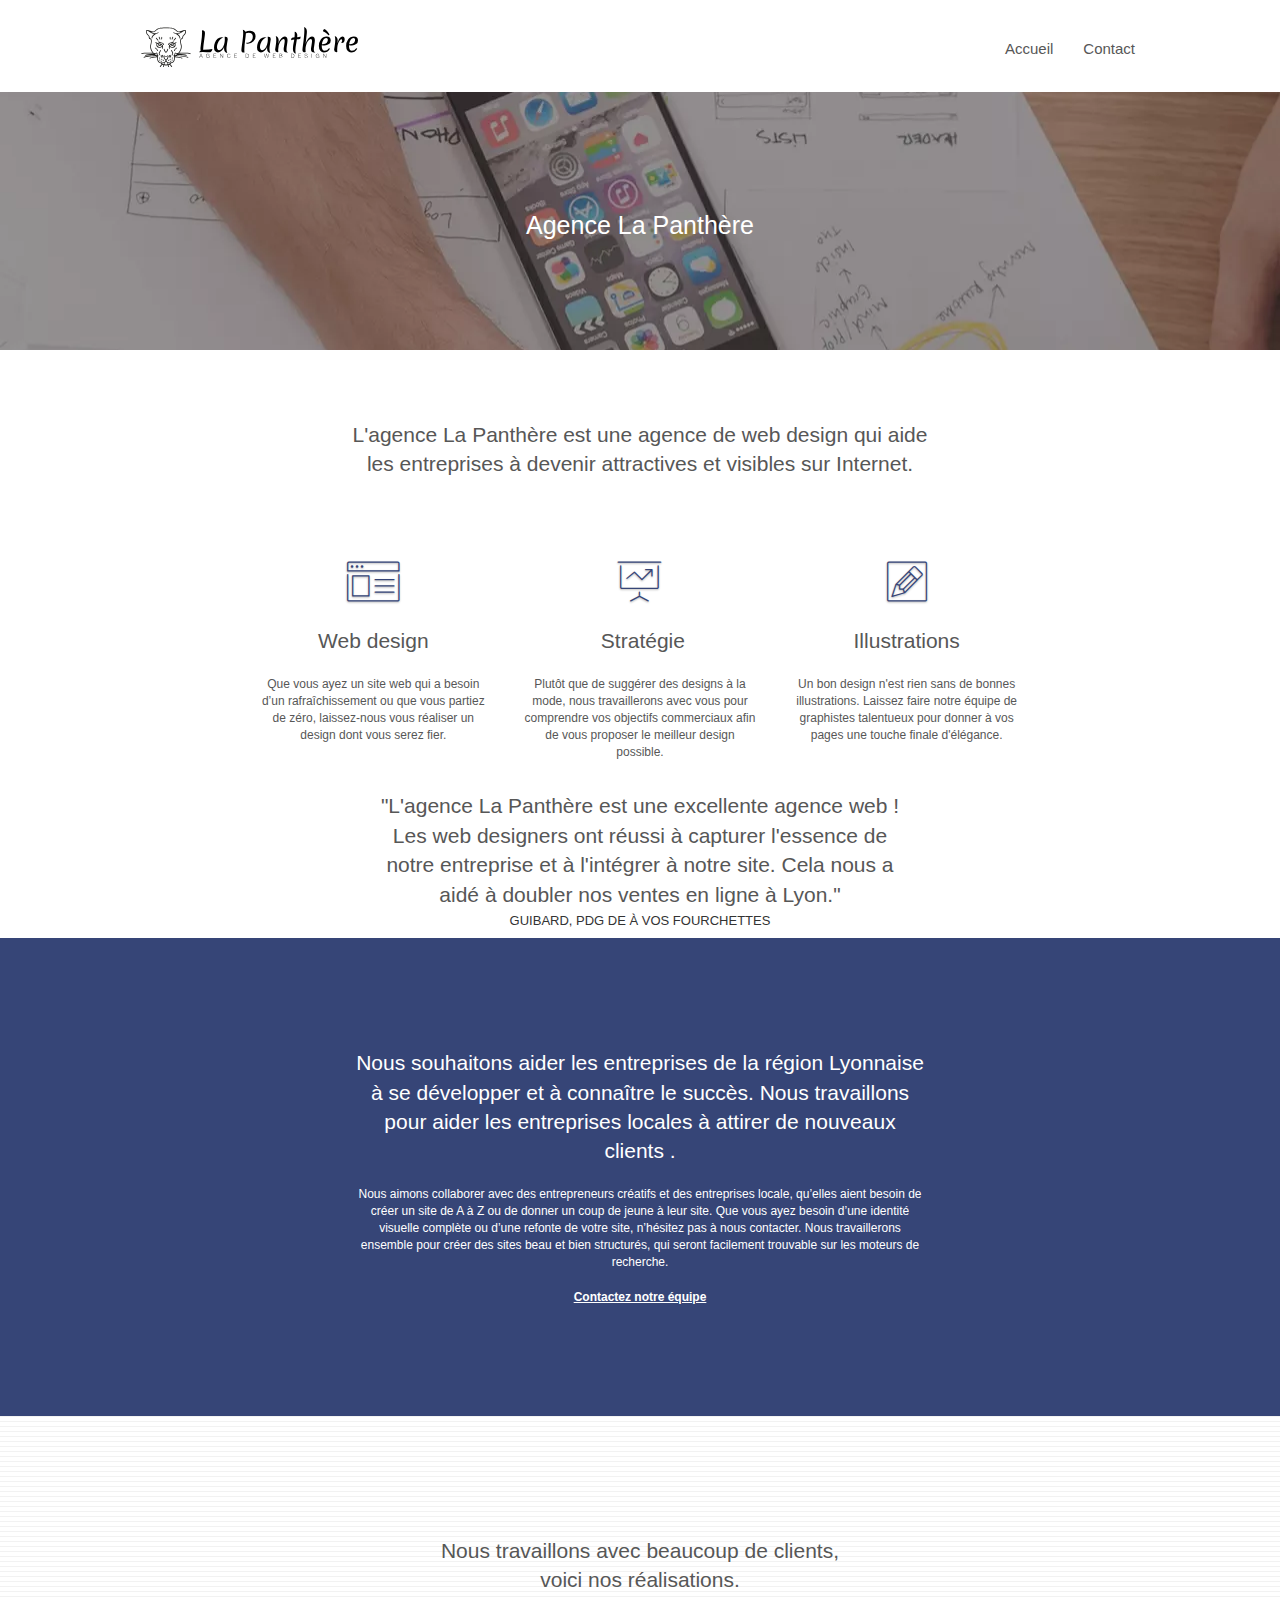
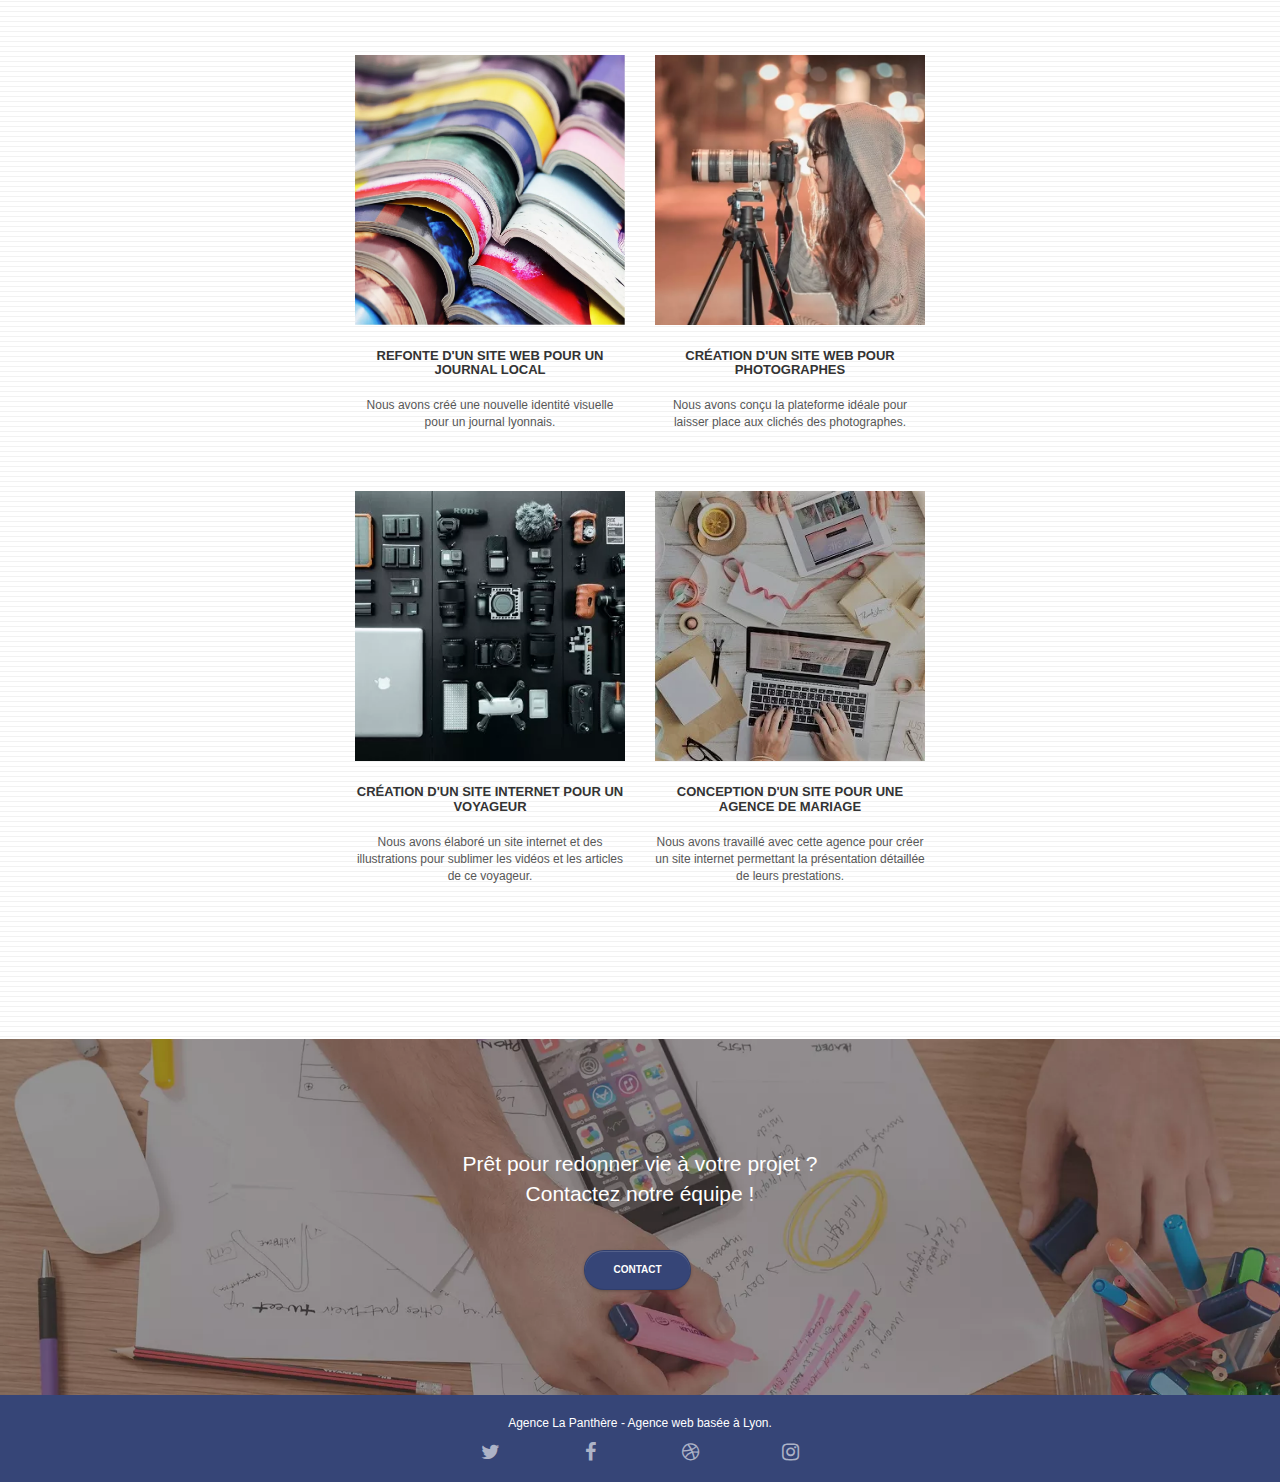
<file: index.html>
<!doctype html>
<html lang="Fr">

<head>
	<meta charset="utf-8">
	<meta name="description" content="Agence La Panthère, Entreprise webdesign Lyon">
	<meta name="viewport" content="width=device-width, initial-scale=1.0, viewport-fit=cover">
	<link rel="shortcut icon" type="image/png" href="favicon.jpg">

	<link rel="stylesheet" href="https://maxcdn.bootstrapcdn.com/bootstrap/3.3.5/css/bootstrap.min.css">
	<link rel="stylesheet" type="text/css" href="./css/style.css">
	<link rel="stylesheet" type="text/css"
		href="https://cdnjs.cloudflare.com/ajax/libs/font-awesome/4.7.0/css/font-awesome.min.css">
	<link rel="stylesheet" type="text/css" href="./css/et-line.css">

	<title>Agence la Panthere</title>


	<!-- Analytics -->

	<!-- Analytics END -->

</head>

<body>
	<!-- Principal conteneur -->
	<div class="page-container">

		<!-- bloc-0 -->
		<div class="bloc bgc-white l-bloc " id="bloc-0">
			<div class="container bloc-sm">

				<nav class="navbar row">
					<div class="navbar-header">
						<a class="navbar-brand" href="index.html"><img src="img/agence-la-panthere-monochrome.svg"
								alt="paris web design logo agence web meilleure agence" height="40" /></a>
						<button id="nav-toggle" type="button" class="ui-navbar-toggle navbar-toggle"
							data-toggle="collapse" data-target=".navbar-1">
							<span class="sr-only">Toggle navigation</span><span class="icon-bar"></span><span
								class="icon-bar"></span><span class="icon-bar"></span>
						</button>
					</div>
					<div class="collapse navbar-collapse navbar-1 special-dropdown-nav">
						<ul class="site-navigation nav navbar-nav">
							<li>
								<a href="index.html">Accueil</a>
							</li>
							<li>
								<a href="contact.html">Contact</a>
							</li>
						</ul>
					</div>
				</nav>
			</div>
		</div>
		<!-- bloc-0 END -->

		<!-- bloc-1-presentation -->
		<div class="bloc bgc-dark-slate-blue bg-banniere d-bloc bg-t-edge bloc-bg-texture texture-paper b-parallax"
			id="bloc-1-hero">
			<div class="container bloc-lg">
				<div class="row tight-width-whitespace">
					<div class="col-sm-12">
						<h1 class="text-center hero-bloc-text tc-white ">
							Agence La Panthère
						</h1>
					</div>
				</div>
			</div>
		</div>
	</div>
	<!-- bloc-1-presentation END -->

	<!-- bloc-2-services -->
	<div class="bloc bgc-white l-bloc" id="bloc-2-services">
		<div class="container bloc-md">
			<div class="row">
				<div class="col-sm-12 text-center">
					<h2>L'agence La Panthère est une agence de web design qui aide<br>
						les entreprises à devenir attractives et visibles sur Internet.
					</h2>
				</div>
			</div>
		</div>
		<div class="row voffset-lg med-width-whitespace">
			<div class="col-sm-4">
				<div class="text-center">
					<span class="et-icon-browser sm-shadow icon-dark-slate-blue icons icon-lg"></span>
				</div>
				<h2 class="mg-md text-center">
					Web design
				</h2>
				<p class="text-center ">
					Que vous ayez un site web qui a besoin d&rsquo;un rafraîchissement ou que vous partiez de
					zéro, laissez-nous vous réaliser un design dont vous serez fier.
				</p>
			</div>
			<div class="col-sm-4">
				<div class="text-center">
					<span class="et-icon-presentation sm-shadow icon-dark-slate-blue icons icon-lg"></span>
				</div>
				<h2 class="mg-md text-center">
					&nbsp;Stratégie
				</h2>
				<p class="text-center ">
					Plutôt que de suggérer des designs à la mode, nous travaillerons avec vous pour comprendre
					vos objectifs commerciaux afin de vous proposer le meilleur design possible.<br>
				</p>
			</div>
			<div class="col-sm-4">
				<div class="text-center">
					<span class="et-icon-edit sm-shadow icon-dark-slate-blue icons icon-lg"></span>
				</div>
				<h2 class="mg-md text-center">
					Illustrations
				</h2>
				<p class="text-center ">
					Un bon design n'est rien sans de bonnes illustrations. Laissez faire notre équipe de
					graphistes talentueux pour donner à vos pages une touche finale d'élégance.
				</p>
			</div>
			<div class="row voffset-lg voffset">
				<div class="col-xs-12 col-md-8 col-md-offset-2 text-center">
					<h2>"L'agence La Panthère est une excellente agence web ! Les web
						designers ont réussi à capturer l'essence de notre entreprise et à l'intégrer à notre
						site. Cela nous a aidé à doubler nos ventes en ligne à Lyon."</h2>
					<h3 id="autor"> Guibard, PDG de À vos fourchettes</h3>

				</div>
			</div>
		</div>
	</div>
	<!-- bloc-2-services END -->

	<!-- bloc-3-what-i-do -->
	<div class="bloc tc-white bgc-atomic-tangerine bg-presentation d-bloc bloc-bg-texture texture-paper b-parallax"
		id="bloc-3-what-i-do">
		<div class="container bloc-lg">
			<div class="row tight-width-whitespace black-background">
				<div class="col-sm-12">
					<h2 class="mg-md text-center tc-white">
						Nous souhaitons aider les entreprises de la région Lyonnaise à se développer et à connaître
						le succès. Nous travaillons pour aider les entreprises locales à attirer de nouveaux clients
						.<br>
					</h2>
					<p class="text-center white">
						Nous aimons collaborer avec des entrepreneurs créatifs et des entreprises locale, qu’elles
						aient besoin de créer un site de A à Z ou de donner un coup de jeune à leur site. Que vous
						ayez besoin d’une identité visuelle complète ou d’une refonte de votre site, n’hésitez pas à
						nous contacter. Nous travaillerons ensemble pour créer des sites beau et bien structurés,
						qui seront facilement trouvable sur les moteurs de recherche. <br><br><a
							class="ltc-white bold-link" href="page2.html">Contactez notre équipe</a><br>
					</p>
				</div>
			</div>
		</div>
	</div>
	<!-- bloc-3-what-i-do END -->

	<!-- bloc-4-portfolio -->
	<div class="bloc bgc-white bg-lines-h2-bg bg-repeat l-bloc" id="bloc-4-portfolio">
		<div class="container bloc-lg">
			<div class="row">
				<div class="col-sm-12 text-center">
					<h2>Nous travaillons avec beaucoup de clients,<br>
						voici nos réalisations.</h2>
				</div>
			</div>
			<div class="row tight-width-whitespace portfolio-row">
				<div class="col-sm-6">
					<a href="#" data-lightbox="img/1.webp" data-gallery-id="gallery-1"
						data-caption="Refonte d'un site web pour un journal local" data-frame="snapshot-lb"><img
							src="img/1.webp"
							alt="paris web design logo agence web meilleure agence et refonte site web journal"
							class="img-responsive portfolio-thumb" /></a>
					<h3 class="mg-md text-center">
						Refonte d'un site web pour un journal local
					</h3>
					<p class="text-center">
						Nous avons créé une nouvelle identité visuelle pour un journal lyonnais.
					</p>
				</div>
				<div class="col-sm-6">
					<a href="#" data-lightbox="img/2.webp" data-gallery-id="gallery-1"
						data-caption="Création d'un site web pour photographes" data-frame="snapshot-lb"><img
							src="img/2.webp" class="img-responsive portfolio-thumb"
							alt="paris web design logo agence web meilleure agence, Création d'un site web pour photographes" /></a>
					<h3 class="mg-md text-center">
						Création d'un site web pour photographes
					</h3>
					<p class="text-center">
						Nous avons conçu la plateforme idéale pour laisser place aux clichés des photographes.
					</p>
				</div>
			</div>
			<div class="row tight-width-whitespace portfolio-row">
				<div class="col-sm-6">
					<a href="#" data-lightbox="img/3.webp" data-gallery-id="gallery-1"
						data-caption="Création d'un site internet pour un voyageur" data-frame="snapshot-lb"><img
							src="img/3.webp" class="img-responsive portfolio-thumb"
							alt="paris web design logo agence web meilleure agence, Création d'un site web pour voyageur" /></a>
					<h3 class="mg-md text-center">
						Création d'un site internet pour un voyageur
					</h3>
					<p class="text-center">
						Nous avons élaboré un site internet et des illustrations pour sublimer les vidéos et les
						articles de ce voyageur.
					</p>
				</div>
				<div class="col-sm-6">
					<a href="#" data-lightbox="img/4.webp" data-gallery-id="gallery-1"
						data-caption="Conception d'un site pour une agence de mariage" data-frame="snapshot-lb"><img
							src="img/4.webp" class="img-responsive portfolio-thumb"
							alt="paris web design logo agence web meilleure agence, Création d'un site web pour agence de mariage" /></a>
					<h3 class="mg-md text-center">
						Conception d'un site pour une agence de mariage
					</h3>
					<p class="text-center">
						Nous avons travaillé avec cette agence pour créer un site internet permettant la
						présentation détaillée de leurs prestations.
					</p>
				</div>
			</div>
		</div>
	</div>
	<!-- bloc-4-portfolio END -->

	<!-- bloc-5-cta -->
	<div class="bloc bgc-dark-slate-blue bg-banniere d-bloc bloc-bg-texture texture-paper" id="bloc-5-cta">
		<div class="container bloc-lg">
			<div class="row">
				<div class="col-sm-12">
					<h2 class="mg-md text-center tc-white">
						Prêt pour redonner vie à votre projet ?<br>Contactez notre équipe !
					</h2>
				</div>
				<div class="col-sm-12 text-center">
					<a href="contact.html" class="btn btn-atomic-tangerine btn-clean btn-rd btn-lg cta-hero">Contact</a>
				</div>
			</div>
		</div>
	</div>
	<!-- bloc-5-cta END -->

	<!-- Footer - bloc-8 -->
	<div class="bloc bgc-atomic-tangerine d-bloc" id="bloc-8">
		<div class="container bloc-sm">
			<div class="row">
				<div class="col-sm-12">
					<p class="text-center white">
						Agence La Panthère - Agence web basée à Lyon.<br>
					</p>
					<div class="row row-no-gutters social">
						<div class="col-sm-3">
							<div class="text-center">
								<a class="social" href="https://twitter.com/"><span class="fa fa-twitter icon-md"
										title="Twitter link"></span></a>
							</div>
						</div>
						<div class="col-sm-3">
							<div class="text-center">
								<a class="social" href="https://www.facebook.com/"><span class="fa fa-facebook icon-md"
										title="Facebook link"></span></a>
							</div>
						</div>
						<div class="col-sm-3">
							<div class="text-center">
								<a class="social" href="https://dribbble.com/"><span class="fa fa-dribbble icon-md"
										title="Dribble link"></span></a>
							</div>
						</div>
						<div class="col-sm-3">
							<div class="text-center">
								<a class="social" href="https://www.instagram.com/"><span
										class="fa fa-instagram icon-md" title="Instagram link"></span></a>
							</div>
						</div>
					</div>
				</div>
			</div>
		</div>
	</div>
	<!-- Footer - bloc-8 END -->

	<!-- Principal conteneur END -->
	<script src="https://code.jquery.com/jquery-3.6.0.js"
		integrity="sha256-H+K7U5CnXl1h5ywQfKtSj8PCmoN9aaq30gDh27Xc0jk=" crossorigin="anonymous"></script>
	<script src="https://cdn.jsdelivr.net/npm/bootstrap@4.6.1/dist/js/bootstrap.min.js"
		integrity="sha384-VHvPCCyXqtD5DqJeNxl2dtTyhF78xXNXdkwX1CZeRusQfRKp+tA7hAShOK/B/fQ2" crossorigin="anonymous">
	</script>
</body>

</html>
</file>
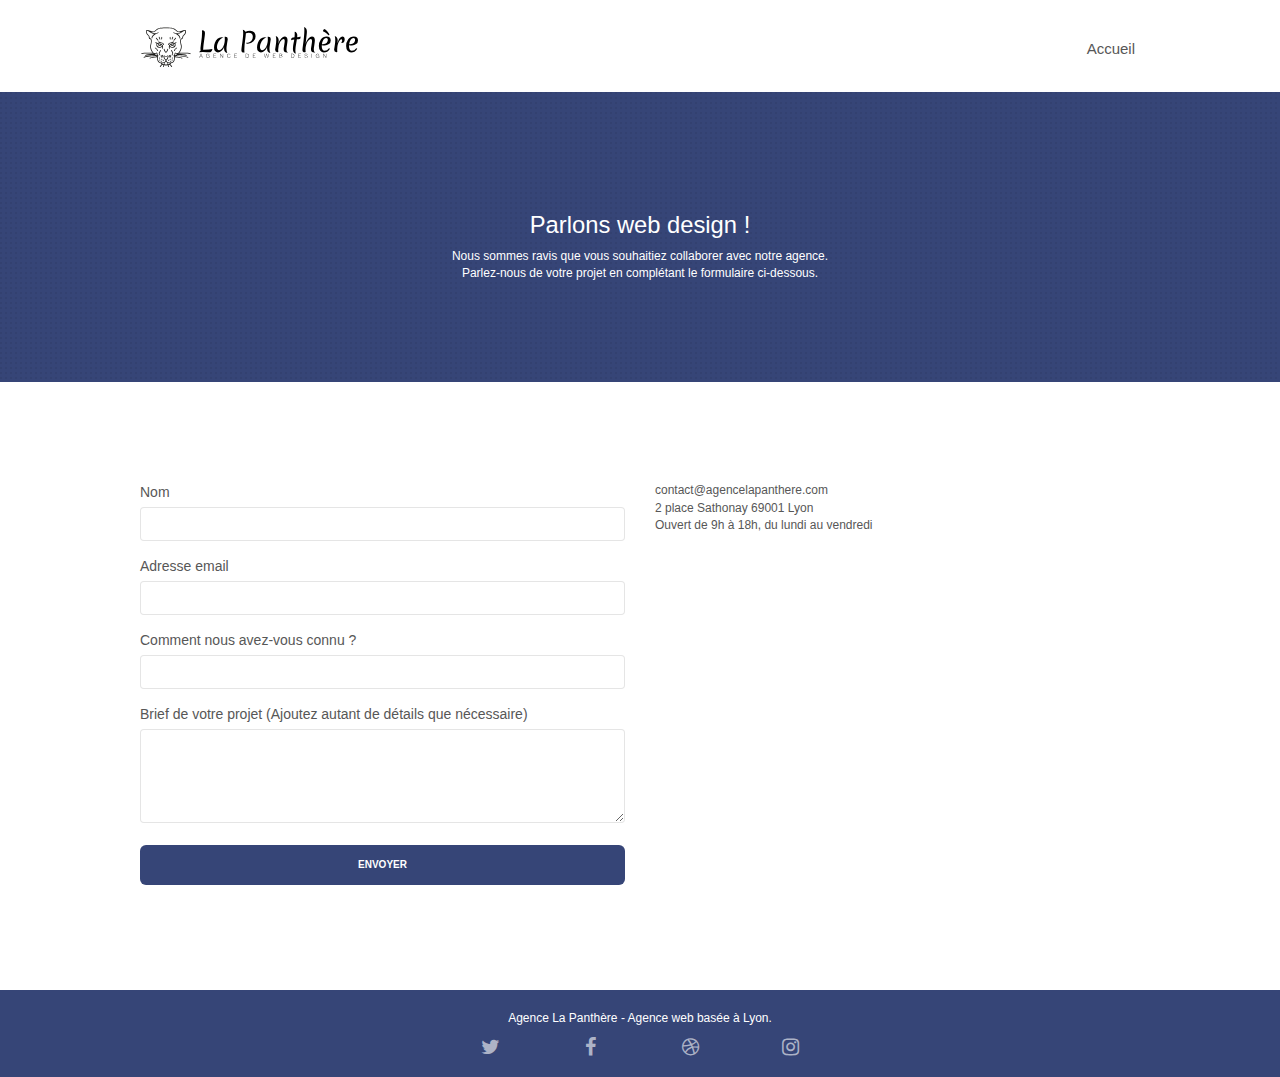
<file: contact.html>
<!doctype html>
<html lang="Fr">

<head>
	<meta charset="utf-8">
	<meta name="keywords" content="">
	<meta name="description" content="Agence La Panthère">
	<meta name="viewport" content="width=device-width, initial-scale=1.0, viewport-fit=cover">
	<link rel="shortcut icon" type="image/png" href="favicon.jpg">

	<link rel="stylesheet" type="text/css" href="https://maxcdn.bootstrapcdn.com/bootstrap/3.3.5/css/bootstrap.min.css">
	<link rel="stylesheet" type="text/css" href="./css/style.css">
	<link rel="stylesheet" type="text/css"
		href="https://cdnjs.cloudflare.com/ajax/libs/font-awesome/4.7.0/css/font-awesome.min.css">
	<link rel="stylesheet" type="text/css" href="./css/et-line.css">

	<title>Agence la Panthere</title>


	<!-- Analytics -->

	<!-- Analytics END -->

</head>

<body>
	<!-- Principal conteneur -->
	<div class="page-container">

		<!-- bloc-0 -->
		<div class="bloc bgc-white l-bloc " id="bloc-0">
			<div class="container bloc-sm">
				<nav class="navbar row">
					<div class="navbar-header">
						<a class="navbar-brand" href="index.html"><img src="img/agence-la-panthere-monochrome.svg"
								alt="atlanta web design logo" height="40" /></a>
						<button id="nav-toggle" type="button" class="ui-navbar-toggle navbar-toggle"
							data-toggle="collapse" data-target=".navbar-1">
							<span class="sr-only">Toggle navigation</span><span class="icon-bar"></span><span
								class="icon-bar"></span><span class="icon-bar"></span>
						</button>
					</div>
					<div class="collapse navbar-collapse navbar-1 special-dropdown-nav">
						<ul class="site-navigation nav navbar-nav">
							<li>
								<a href="index.html">Accueil</a>
							</li>
						</ul>
					</div>
				</nav>
			</div>
		</div>
		<!-- bloc-0 END -->

		<!-- bloc-6 -->
		<div class="bloc bg-dots-bg bg-repeat bgc-atomic-tangerine d-bloc bloc-bg-texture texture-paper" id="bloc-6">
			<div class="container bloc-lg">
				<div class="row">
					<div class="col-sm-12">
						<h1 class="text-center hero-bloc-text tc-white">
							Parlons web design !
						</h1>
						<p class="text-center mg-lg tc-white tight-width-whitespace">
							Nous sommes ravis que vous souhaitiez collaborer avec notre agence.<br>
							Parlez-nous de votre projet en complétant le formulaire ci-dessous.
						</p>
					</div>
				</div>
			</div>
		</div>
		<!-- bloc-6 END -->

		<!-- bloc-7 -->
		<div class="bloc bgc-white l-bloc" id="bloc-7">
			<div class="container bloc-lg">
				<div class="row">
					<div class="col-sm-6">
						<form id="form_1">
							<div class="form-group">
								<label>
									Nom
								</label>
								<input id="name" class="form-control" required />
							</div>
							<div class="form-group">
								<label>
									Adresse email
								</label>
								<input id="email" class="form-control" type="email" required />
							</div>
							<div class="form-group">
								<label>
									Comment nous avez-vous connu ?
								</label>
								<input class="form-control" type="email" required id="input_504" />
							</div>
							<div class="form-group">
								<label>
									Brief de votre projet (Ajoutez autant de détails que nécessaire)<br>
								</label><textarea id="message" class="form-control" rows="4" cols="50"
									required></textarea>
							</div>
							<button class="bloc-button btn btn-lg btn-block cta-hero btn-atomic-tangerine"
								type="submit">
								Envoyer
							</button>
						</form>
					</div>
					<div class="col-sm-6">
						<p>
							contact@agencelapanthere.com<br>2 place Sathonay 69001 Lyon<br>Ouvert de 9h à 18h, du lundi
							au vendredi<br>
						</p>
					</div>
				</div>
			</div>
		</div>
		<!-- bloc-7 END -->

		<!-- ScrollToTop Button -->
		<a class="bloc-button btn btn-d scrollToTop" onclick="scrollToTarget('1')"><span
				class="fa fa-chevron-up"></span></a>
		<!-- ScrollToTop Button END-->


		<!-- Footer - bloc-8 -->
		<div class="bloc bgc-atomic-tangerine d-bloc" id="bloc-8">
			<div class="container bloc-sm">
				<div class="row">
					<div class="col-sm-12">
						<p class="text-center white">
							Agence La Panthère - Agence web basée à Lyon.<br>
						</p>
						<div class="row row-no-gutters social">
							<div class="col-sm-3">
								<div class="text-center">
									<a class="social" href="https://twitter.com/"><span class="fa fa-twitter icon-md"
											title="Twitter link"></span></a>
								</div>
							</div>
							<div class="col-sm-3">
								<div class="text-center">
									<a class="social" href="https://www.facebook.com/"><span
											class="fa fa-facebook icon-md" title="Facebook link"></span></a>
								</div>
							</div>
							<div class="col-sm-3">
								<div class="text-center">
									<a class="social" href="https://dribbble.com/"><span class="fa fa-dribbble icon-md"
											title="Dribble link"></span></a>
								</div>
							</div>
							<div class="col-sm-3">
								<div class="text-center">
									<a class="social" href="https://www.instagram.com/"><span
											class="fa fa-instagram icon-md" title="Instagram link"></span></a>
								</div>
							</div>
						</div>
					</div>
				</div>
			</div>
		</div>
		<!-- Footer - bloc-8 END -->

	</div>
	<!-- Principal conteneur END -->
	<script src="https://code.jquery.com/jquery-3.6.0.js"
		integrity="sha256-H+K7U5CnXl1h5ywQfKtSj8PCmoN9aaq30gDh27Xc0jk=" crossorigin="anonymous"></script>
	<script src="https://cdn.jsdelivr.net/npm/bootstrap@4.6.1/dist/js/bootstrap.min.js"
		integrity="sha384-VHvPCCyXqtD5DqJeNxl2dtTyhF78xXNXdkwX1CZeRusQfRKp+tA7hAShOK/B/fQ2" crossorigin="anonymous">
	</script>
</body>

</html>
</file>
<file: css/style.css>
body {
    margin: 0;
    padding: 0;
    background: #FFF;
    overflow-x: hidden;
    -webkit-font-smoothing: antialiased;
    -moz-osx-font-smoothing: grayscale;
}

a,
button {
    transition: all .3s ease-in-out;
    outline: none !important;
}

a:hover {
    text-decoration: none;
    cursor: pointer;
}

#page-loading-blocs-notifaction {
    position: fixed;
    top: 0;
    bottom: 0;
    width: 100%;
    z-index: 100000;
    background: #FFFFFF url("img/pageload-spinner.gif") no-repeat center center;
}

.bloc {
    width: 100%;
    clear: both;
    background: 50% 50% no-repeat;
    padding: 0 50px;
    -webkit-background-size: cover;
    -moz-background-size: cover;
    -o-background-size: cover;
    background-size: cover;
    position: relative;
}

.bloc .container {
    padding-left: 0;
    padding-right: 0;
}

.bloc-lg {
    padding: 100px 50px;
}

.bloc-md {
    padding: 50px;
}

.bloc-sm {
    padding: 20px 50px;
}

.bg-center,
.bg-l-edge,
.bg-r-edge,
.bg-t-edge,
.bg-b-edge,
.bg-tl-edge,
.bg-bl-edge,
.bg-tr-edge,
.bg-br-edge,
.bg-repeat {
    -webkit-background-size: auto !important;
    -moz-background-size: auto !important;
    -o-background-size: auto !important;
    background-size: auto !important;
}

.bg-repeat {
    background: repeat;
}

.bg-t-edge {
    background: top no-repeat;
}

.bloc-bg-texture::before {
    content: "";
    background-size: 2px 2px;
    position: absolute;
    top: 0;
    bottom: 0;
    left: 0;
    right: 0;
}

.b-parallax {
    background-attachment: fixed;
}

.d-bloc {
    color: rgba(255, 255, 255, .7);
}

.d-bloc button:hover {
    color: rgba(255, 255, 255, .9);
}

.d-bloc .icon-round,
.d-bloc .icon-square,
.d-bloc .icon-rounded,
.d-bloc .icon-semi-rounded-a,
.d-bloc .icon-semi-rounded-b {
    border-color: rgba(255, 255, 255, .9);
}

.d-bloc .divider-h span {
    border-color: rgba(255, 255, 255, .2);
}

.d-bloc .a-btn,
.d-bloc .navbar a,
.d-bloc .navbar-brand,
.d-bloc a .icon-sm,
.d-bloc a .icon-md,
.d-bloc a .icon-lg,
.d-bloc a .icon-xl,
.d-bloc h1 a,
.d-bloc h2 a,
.d-bloc h3 a,
.d-bloc h4 a,
.d-bloc h5 a,
.d-bloc h6 a,
.d-bloc p a {
    color: rgba(255, 255, 255, .6);
}

.d-bloc .a-btn:hover,
.d-bloc .navbar a:hover,
.d-bloc .navbar-brand:hover,
.d-bloc a:hover .icon-sm,
.d-bloc a:hover .icon-md,
.d-bloc a:hover .icon-lg,
.d-bloc a:hover .icon-xl,
.d-bloc h1 a:hover,
.d-bloc h2 a:hover,
.d-bloc h3 a:hover,
.d-bloc h4 a:hover,
.d-bloc h5 a:hover,
.d-bloc h6 a:hover,
.d-bloc p a:hover {
    color: rgba(255, 255, 255, 1);
}

.d-bloc .navbar-toggle .icon-bar {
    background: rgba(255, 255, 255, 1);
}

.d-bloc .btn-wire,
.d-bloc .btn-wire:hover {
    color: rgba(255, 255, 255, 1);
    border-color: rgba(255, 255, 255, 1);
}

.d-bloc .panel {
    color: rgba(0, 0, 0, .5);
}

.d-bloc .panel button:hover {
    color: rgba(0, 0, 0, .7);
}

.d-bloc .panel icon {
    border-color: rgba(0, 0, 0, .7);
}

.d-bloc .panel .divider-h span {
    border-color: rgba(0, 0, 0, .1);
}

.d-bloc .panel .a-btn {
    color: rgba(0, 0, 0, .6);
}

.d-bloc .panel .a-btn:hover {
    color: rgba(0, 0, 0, 1);
}

.d-bloc .panel .btn-wire,
.d-bloc .panel .btn-wire:hover {
    color: rgba(0, 0, 0, .7);
    border-color: rgba(0, 0, 0, .3);
}

.d-bloc .panel,
.l-bloc {
    color: rgba(0, 0, 0, .5);
}

.d-bloc .panel button:hover,
.l-bloc button:hover {
    color: rgba(0, 0, 0, .7);
}

.l-bloc .icon-round,
.l-bloc .icon-square,
.l-bloc .icon-rounded,
.l-bloc .icon-semi-rounded-a,
.l-bloc .icon-semi-rounded-b {
    border-color: rgba(0, 0, 0, .7);
}

.d-bloc .panel .divider-h span,
.l-bloc .divider-h span {
    border-color: rgba(0, 0, 0, .1);
}

.d-bloc .panel .a-btn,
.l-bloc .a-btn,
.l-bloc .navbar a,
.l-bloc .navbar-brand,
.l-bloc a .icon-sm,
.l-bloc a .icon-md,
.l-bloc a .icon-lg,
.l-bloc a .icon-xl,
.l-bloc h1 a,
.l-bloc h2 a,
.l-bloc h3 a,
.l-bloc h4 a,
.l-bloc h5 a,
.l-bloc h6 a,
.l-bloc p a {
    color: rgba(0, 0, 0, .6);
}

.d-bloc .panel .a-btn:hover,
.l-bloc .a-btn:hover,
.l-bloc .navbar a:hover,
.l-bloc .navbar-brand:hover,
.l-bloc a:hover .icon-sm,
.l-bloc a:hover .icon-md,
.l-bloc a:hover .icon-lg,
.l-bloc a:hover .icon-xl,
.l-bloc h1 a:hover,
.l-bloc h2 a:hover,
.l-bloc h3 a:hover,
.l-bloc h4 a:hover,
.l-bloc h5 a:hover,
.l-bloc h6 a:hover,
.l-bloc p a:hover {
    color: rgba(0, 0, 0, 1);
}

.l-bloc .navbar-toggle .icon-bar {
    color: rgba(0, 0, 0, .6);
}

.d-bloc .panel .btn-wire,
.d-bloc .panel .btn-wire:hover,
.l-bloc .btn-wire,
.l-bloc .btn-wire:hover {
    color: rgba(0, 0, 0, .7);
    border-color: rgba(0, 0, 0, .3);
}

.voffset {
    margin-top: 30px;
}

.voffset-lg {
    margin-top: 80px;
}

.row-no-gutters {
    margin-right: 0;
    margin-left: 0;
}

.row.row-no-gutters>[class^="col-"],
.row.row-no-gutters>[class*=" col-"] {
    padding-right: 0;
    padding-left: 0;
}

#bloc-1-hero h1 {
    font-size: 2.5rem;
}

.navbar {
    margin-bottom: 0;
    z-index: 1;
}

.navbar-brand {
    height: auto;
    padding: 3px 15px;
    font-size: 1.8rem;
    font-weight: normal;
    font-weight: 600;
    line-height: 44px;
}

.navbar-brand img {
    max-height: 200px;
    margin: 0 5px 0 0;
    display: inline;
}

.navbar-brand img[src$=svg] {
    min-width: 100px;
}

.nav-center .navbar-brand img {
    margin: 0;
}

.navbar .nav {
    padding-top: 2px;
    margin-right: -16px;
    float: right;
    z-index: 1;
}

.nav>li {
    float: left;
    margin-top: 4px;
    font-size: 1.5rem;
}

.navbar-nav .open .dropdown-menu>li>a {
    text-align: inherit;
}

.nav>li a:hover,
.nav>li a:focus {
    background: transparent;
}

.navbar-toggle {
    margin: 10px 10px 0 0;
    border: 0px;
}

.navbar-toggle:hover {
    background: transparent !important;
}

.navbar-toggle .icon-bar {
    background-color: rgba(0, 0, 0, .5);
    width: 26px;
}

.nav-invert .navbar .nav {
    float: left;
}

.nav-invert .navbar-header,
.nav-invert .navbar-brand {
    float: right;
    position: relative;
    z-index: 2;
}

@media (min-width: 768px) {
    .site-navigation {
        position: absolute;
        top: 50%;
        right: 20px;
        transform: translate(0, -50%);
        -webkit-transform: translateY(-50%);
    }

    .nav>li .dropdown-menu a,
    .nav>li .dropdown-menu a:hover {
        color: #484848;
    }

    .nav-invert .site-navigation {
        left: 0;
        right: 0;
    }

    .nav-center {
        text-align: center;
    }

    .nav-center .navbar-header {
        width: 100%;
    }

    .nav-center .navbar-header,
    .nav-center .navbar-brand,
    .nav-center .nav>li {
        float: none;
        display: inline-block;
    }

    .nav-center .site-navigation {
        position: relative;
        width: 100%;
        right: 0;
        margin-right: 0px;
        margin-top: 20px;
    }

    .nav-center.mini-nav .navbar-toggle {
        float: none;
        margin: 10px auto 0;
    }
}

.nav>li>.dropdown a {
    background: none !important;
    display: block;
    padding: 14px 15px;
}

nav .caret {
    margin: 0 5px;
}

.dropdown-menu .dropdown-menu {
    top: -8px;
    left: 100%;
}

.dropdown-menu .dropmenu-flow-right {
    top: 100%;
    left: 0;
    margin-left: -1px;
    border-top-left-radius: 0;
    border-top-right-radius: 0;
}

.dropdown-menu .dropdown span {
    border: 4px solid black;
    border-top-color: transparent;
    border-right-color: transparent;
    border-bottom-color: transparent;
    margin: 6px -5px 0 0 !important;
    float: right;
}

.mg-md {
    margin-top: 10px;
    margin-bottom: 20px;
}

.mg-lg {
    margin-top: 10px;
    margin-bottom: 40px;
}

.btn {
    margin: 0 5px 5px 0;
}

.btn.pull-right {
    margin: 0 0 5px 5px;
}

.btn-d,
.btn-d:hover,
.btn-d:focus {
    color: #FFF;
    background: rgba(0, 0, 0, .3);
}

button {
    outline: none !important;
}

.btn-rd {
    border-radius: 40px;
}

.btn-clean {
    border: 1px solid rgba(0, 0, 0, .08);
    border-bottom-color: rgba(0, 0, 0, .1);
    text-shadow: 0 1px 0 rgba(0, 0, 1, .1);
    box-shadow: 0 1px 3px rgba(0, 0, 1, .25), inset 0 1px 0 0 rgba(255, 255, 255, .15);
}

.icon-md {
    font-size: 2rem !important;
}

.icon-lg {
    font-size: 4rem !important;
}

.sm-shadow {
    text-shadow: 0 1px 2px rgba(0, 0, 0, .3);
}

.panel-sq,
.panel-sq .panel-heading,
.panel-sq .panel-footer {
    border-radius: 0;
}

.panel-rd {
    border-radius: 30px;
}

.panel-rd .panel-heading {
    border-radius: 29px 29px 0 0;
}

.panel-rd .panel-footer {
    border-radius: 0 0 29px 29px;
}

.form-control {
    border-color: rgba(0, 0, 0, .1);
    box-shadow: none;
}

.scrollToTop {
    width: 40px;
    height: 40px;
    position: fixed;
    bottom: 20px;
    right: 20px;
    opacity: 0;
    z-index: 500;
    transition: all .3s ease-in-out;
}

.scrollToTop span {
    margin-top: 6px;
}

.showScrollTop {
    font-size: 0.87rem;
    opacity: 1;
}

a[data-lightbox] {
    position: relative;
    display: block;
    text-align: center;
}

a[data-lightbox]:hover::before {
    content: "+";
    font-family: "HelveticaNeue-Light", "Helvetica Neue Light", "Helvetica Neue", Helvetica, Arial;
    font-size: 2rem;
    width: 50px;
    height: 50px;
    margin-left: -25px;
    border-radius: 50%;
    background: rgba(0, 0, 0, .6);
    color: #FFF;
    font-weight: 100;
    z-index: 1;
    position: absolute;
    top: 50%;
    transform: translateY(-50%);
    -webkit-transform: translateY(-50%);
}

a[data-lightbox]:hover img {
    opacity: 0.6;
    -webkit-animation-fill-mode: none;
    animation-fill-mode: none;
}

#lightbox-modal {
    display: flex;
    align-items: center;
}

#lightbox-modal .modal-dialog {
    width: 90%;
    max-width: 900px;
    margin: 0 auto 0;
}

#lightbox-modal .modal-dialog img {
    max-height: 90vh;
    margin: 0 auto;
}

.lightbox-caption {
    padding: 20px;
    color: #FFF;
    background: rgba(0, 0, 0, .5);
    position: absolute;
    left: 15px;
    right: 15px;
    bottom: 5px;
}

.close-lightbox {
    color: #FFF;
    font-size: 1.875rem;
    position: absolute;
    top: 20px;
    right: 20px;
    z-index: 20;
    background: rgba(0, 0, 0, .5);
    border: none;
    line-height: 30px;
    padding: 0 9px 5px;
    opacity: 0.3;
}

.close-lightbox:hover,
.next-lightbox:hover,
.prev-lightbox:hover {
    opacity: 1.0;
    color: #FFF;
}

.next-lightbox,
.prev-lightbox {
    font-size: 1.25rem;
    color: rgba(255, 255, 255, .9);
    background: rgba(0, 0, 0, .5);
    transition: all .2s ease-in-out;
    position: absolute;
    top: 45%;
    z-index: 1;
    opacity: 0.4;
}

.next-lightbox {
    padding: 6px 8px 1px 13px;
    right: 25px;
}

.prev-lightbox {
    padding: 6px 13px 1px 10px;
    left: 25px;
}

.snapshot-lb .modal-body {
    padding-bottom: 45px;
}

.snapshot-lb .lightbox-caption {
    padding: 0;
    color: rgba(0, 0, 0, .5);
    background: none;
}

h1,
h2,
h3,
h4,
h5,
h6,
p,
label,
.btn,
a {
    font-family: "helvetica";
    font-weight: 400;
    color: #575757 !important;
}

.container {
    max-width: 1000px;
}

.hero-bloc-text {
    font-size: 2.375rem;
}

.hero-bloc-text-sub {
    font-size: 2.25rem;
}

.statement-bloc-text {
    line-height: 26px;
    font-style: italic;
    font-size: 1.25rem;
    text-align: center;
    font-weight: lighter;
    max-width: 520px;
    margin: auto auto auto auto;
}

p {
    font-size: 1.2rem;
}

.tight-width-whitespace {
    max-width: 600px;
    margin: auto auto auto auto;
}

.h1 {
    font-size: 1.5rem;
    font-family: "Open Sans";
}

.cta-hero {
    margin-top: 22px;
    color: #FFFFFF !important;
    text-transform: uppercase;
    padding: 12px 28px 12px 28px;
    font-size: 1rem;
    font-weight: 700;
}

.social {
    display: flex;
    max-width: 400px;
    margin: auto auto auto auto;
    justify-content: space-evenly;
}

h2 {
    font-size: 2.1rem;
    line-height: 1.4em;

}

h3 {
    font-size: 1.3rem;
    text-transform: uppercase;
    font-weight: 700;
    color: #333333 !important;
}

.med-width-whitespace {
    max-width: 800px;
    margin: auto auto auto auto;
    box-shadow: 0px 0px 0px #000000;
}

h1 {
    color: #333333 !important;
}

h4 {
    color: #333333 !important;
}

.icons {
    margin-bottom: 14px;
    margin-top: 24px;
}

.white {
    color: #FFFFFF !important;
}

.portfolio-thumb {
    margin-bottom: 24px;
}

.portfolio-row {
    margin-bottom: 44px;
    margin-top: 50px;
}

.avatar {
    box-shadow: 0px 4px 9px rgba(0, 0, 0, 0.3);
}

.bold-link {
    font-weight: 900;
    text-decoration: underline !important;
}

.bgc-white {
    background-color: #FFFFFF;
}

.bgc-dark-slate-blue {
    background-color: #364577;
}

.bgc-atomic-tangerine {
    background-color: #364577;
}

.tc-white {
    color: #FFFFFF !important;
}

.btn-atomic-tangerine {
    background: #364577;
    color: #FFFFFF !important;
}

.btn-atomic-tangerine:hover {
    background: #5769a7 !important;
    color: #FFFFFF !important;
}

.ltc-white {
    color: #FFFFFF !important;
}

.ltc-white:hover {
    color: #cccccc !important;
}

.ltc-atomic-tangerine {
    color: #5769a7 !important;
}

.ltc-atomic-tangerine:hover {
    color: #5769a7 !important;
}

.icon-dark-slate-blue {
    color: #364577 !important;
    border-color: #364577 !important;
}

.bg-dots-bg {
    background-image: url("/img/dots-bg.webp");
}

.bg-lines-h2-bg {
    background-image: url("/img/lines-h2-bg.webp");
}

.bg-banniere {
    background-image: url("/img/agence-la-panthere.webp");
}

.bg-presentation {
    background-image: url("/img/image-de-presentation.webp");
}

@media (max-width: 1024px) {
    .bloc {
        padding-left: 20px;
        padding-right: 20px;
    }

    .bloc.full-width-bloc,
    .bloc-tile-2.full-width-bloc .container,
    .bloc-tile-3.full-width-bloc .container,
    .bloc-tile-4.full-width-bloc .container {
        padding-left: 0;
        padding-right: 0;
    }
}

@media (max-width: 992px) and (min-width: 768px) {
    .navbar .nav {
        max-width: 80%
    }

    .nav-center.navbar .nav {
        max-width: 100%
    }
}

@media only screen and (min-width: 768px) and (max-width: 1024px) and (orientation: landscape) {
    .b-parallax {
        background-attachment: scroll;
    }
}

@media only screen and (min-width: 1024px) and (max-width: 1366px) and (-webkit-min-device-pixel-ratio: 1.5) {
    .b-parallax {
        background-attachment: scroll;
    }
}

@media (max-width: 991px) {
    .container {
        width: 100%;
    }

    .b-parallax {
        background-attachment: scroll;
    }

    .page-container,
    #hero-bloc {
        overflow-x: hidden;
        position: relative;
    }

    .bloc-group,
    .bloc-group .bloc {
        display: block;
        width: 100%;
    }

    .bloc-fill-screen .fill-bloc-top-edge,
    .bloc-fill-screen .fill-bloc-bottom-edge {
        padding: 0 20px;
    }
}

@media (max-width: 767px) {
    .page-container {
        overflow-x: hidden;
        position: relative;
    }

    h1,
    h2,
    h3,
    h4,
    h5,
    h6,
    p,
    #disqus_thread {
        padding-left: 10px !important;
        padding-right: 10px !important;
    }

    .b-parallax {
        background-attachment: scroll;
    }

    .navbar .nav {
        padding-top: 0;
        border-top: 1px solid rgba(0, 0, 0, .2);
        float: none !important;
    }

    .navbar.row {
        margin-left: 0;
        margin-right: 0;
    }

    .site-navigation {
        position: inherit;
        transform: none;
        -webkit-transform: none;
        -ms-transform: none;
    }

    .nav>li {
        margin-top: 0;
        border-bottom: 1px solid rgba(0, 0, 0, .1);
        background: rgba(0, 0, 0, .05);
        text-align: left;
        padding-left: 15px;
        width: 100%;
    }

    .nav>li:hover {
        background: rgba(0, 0, 0, .08);
    }

    .dropdown .dropdown a .caret {
        float: none;
        margin: 5px 0 0 10px !important;
        border: 4px solid black;
        border-bottom-color: transparent;
        border-right-color: transparent;
        border-left-color: transparent;
    }

    #hero-bloc .navbar .nav {
        background: rgba(0, 0, 0, .8);
    }

    #hero-bloc .navbar .nav a {
        color: rgba(255, 255, 255, .6);
    }

    .hero {
        padding: 50px 0;
    }

    .hero-nav {
        left: -1px;
        right: -1px;
    }

    .navbar-collapse {
        padding: 0;
        overflow-x: hidden;
        -webkit-box-shadow: none;
        box-shadow: none;
    }

    .navbar-brand img {
        max-height: 40px;
        width: auto;
    }

    .nav-invert .navbar-header {
        float: none;
        width: 100%;
    }

    .nav-invert .navbar-toggle {
        float: left;
        margin-left: 10px;
    }

    .bloc {
        padding-left: 0;
        padding-right: 0;
    }

    .bloc-xxl,
    .bloc-xl,
    .bloc-lg {
        padding: 40px 0;
    }

    .bloc-sm,
    .bloc-md {
        padding-left: 0;
        padding-right: 0;
    }

    .bloc-tile-2 .container,
    .bloc-tile-3 .container,
    .bloc-tile-4 .container,
    .bloc-fill-screen .fill-bloc-top-edge,
    .bloc-fill-screen .fill-bloc-bottom-edge {
        padding-left: 0;
        padding-right: 0;
    }

    .a-block {
        padding: 0 10px;
    }

    .btn-dwn {
        display: none;
    }

    .voffset {
        margin-top: 5px;
    }

    .voffset-md {
        margin-top: 20px;
    }

    .voffset-lg {
        margin-top: 30px;
    }

    form {
        padding: 5px;
    }

    .close-lightbox {
        display: inline-block;
    }

    .blocsapp-device-iphone5 {
        background-size: 216px 425px;
        padding-top: 60px;
        width: 216px;
        height: 425px;
    }

    .blocsapp-device-iphone5 img {
        width: 180px;
        height: 320px;
    }
}

#autor {
    margin-top: -1%;
    font-weight: 100;
}

#bloc-4-portfolio a img {
    width: 100%;
}

@media (max-width: 400px) {
    .bloc {
        padding-left: 0;
        padding-right: 0;
    }

    img {
        width: 100%;
    }
}

@media (max-width: 767px) {
    .bloc-mob-center-text {
        text-align: center;
    }

    img {
        width: 100%;
    }
}
</file>
<file: css/et-line.css>
@font-face {
    font-family: et-line;
    src: url(../fonts/et-line.eot);
    src: url(../fonts/et-line.eot?#iefix) format('embedded-opentype'), url(../fonts/et-line.woff) format('woff'), url(../fonts/et-line.ttf) format('truetype'), url(../fonts/et-line.svg#et-line) format('svg');
    font-weight: 400;
    font-style: normal
}

.et-icon-adjustments,
.et-icon-alarmclock,
.et-icon-anchor,
.et-icon-aperture,
.et-icon-attachment,
.et-icon-bargraph,
.et-icon-basket,
.et-icon-beaker,
.et-icon-bike,
.et-icon-book-open,
.et-icon-briefcase,
.et-icon-browser,
.et-icon-calendar,
.et-icon-camera,
.et-icon-caution,
.et-icon-chat,
.et-icon-circle-compass,
.et-icon-clipboard,
.et-icon-clock,
.et-icon-cloud,
.et-icon-compass,
.et-icon-desktop,
.et-icon-dial,
.et-icon-document,
.et-icon-documents,
.et-icon-download,
.et-icon-dribbble,
.et-icon-edit,
.et-icon-envelope,
.et-icon-expand,
.et-icon-facebook,
.et-icon-flag,
.et-icon-focus,
.et-icon-gears,
.et-icon-genius,
.et-icon-gift,
.et-icon-global,
.et-icon-globe,
.et-icon-googleplus,
.et-icon-grid,
.et-icon-happy,
.et-icon-hazardous,
.et-icon-heart,
.et-icon-hotairballoon,
.et-icon-hourglass,
.et-icon-key,
.et-icon-laptop,
.et-icon-layers,
.et-icon-lifesaver,
.et-icon-lightbulb,
.et-icon-linegraph,
.et-icon-linkedin,
.et-icon-lock,
.et-icon-magnifying-glass,
.et-icon-map,
.et-icon-map-pin,
.et-icon-megaphone,
.et-icon-mic,
.et-icon-mobile,
.et-icon-newspaper,
.et-icon-notebook,
.et-icon-paintbrush,
.et-icon-paperclip,
.et-icon-pencil,
.et-icon-phone,
.et-icon-picture,
.et-icon-pictures,
.et-icon-piechart,
.et-icon-presentation,
.et-icon-pricetags,
.et-icon-printer,
.et-icon-profile-female,
.et-icon-profile-male,
.et-icon-puzzle,
.et-icon-quote,
.et-icon-recycle,
.et-icon-refresh,
.et-icon-ribbon,
.et-icon-rss,
.et-icon-sad,
.et-icon-scissors,
.et-icon-scope,
.et-icon-search,
.et-icon-shield,
.et-icon-speedometer,
.et-icon-strategy,
.et-icon-streetsign,
.et-icon-tablet,
.et-icon-target,
.et-icon-telescope,
.et-icon-toolbox,
.et-icon-tools,
.et-icon-tools-2,
.et-icon-trophy,
.et-icon-tumblr,
.et-icon-twitter,
.et-icon-upload,
.et-icon-video,
.et-icon-wallet,
.et-icon-wine {
    font-family: et-line;
    speak: none;
    font-style: normal;
    font-weight: 400;
    font-variant: normal;
    text-transform: none;
    line-height: 1;
    -webkit-font-smoothing: antialiased;
    -moz-osx-font-smoothing: grayscale;
    display: inline-block
}

.et-icon-mobile:before {
    content: "\e000"
}

.et-icon-laptop:before {
    content: "\e001"
}

.et-icon-desktop:before {
    content: "\e002"
}

.et-icon-tablet:before {
    content: "\e003"
}

.et-icon-phone:before {
    content: "\e004"
}

.et-icon-document:before {
    content: "\e005"
}

.et-icon-documents:before {
    content: "\e006"
}

.et-icon-search:before {
    content: "\e007"
}

.et-icon-clipboard:before {
    content: "\e008"
}

.et-icon-newspaper:before {
    content: "\e009"
}

.et-icon-notebook:before {
    content: "\e00a"
}

.et-icon-book-open:before {
    content: "\e00b"
}

.et-icon-browser:before {
    content: "\e00c"
}

.et-icon-calendar:before {
    content: "\e00d"
}

.et-icon-presentation:before {
    content: "\e00e"
}

.et-icon-picture:before {
    content: "\e00f"
}

.et-icon-pictures:before {
    content: "\e010"
}

.et-icon-video:before {
    content: "\e011"
}

.et-icon-camera:before {
    content: "\e012"
}

.et-icon-printer:before {
    content: "\e013"
}

.et-icon-toolbox:before {
    content: "\e014"
}

.et-icon-briefcase:before {
    content: "\e015"
}

.et-icon-wallet:before {
    content: "\e016"
}

.et-icon-gift:before {
    content: "\e017"
}

.et-icon-bargraph:before {
    content: "\e018"
}

.et-icon-grid:before {
    content: "\e019"
}

.et-icon-expand:before {
    content: "\e01a"
}

.et-icon-focus:before {
    content: "\e01b"
}

.et-icon-edit:before {
    content: "\e01c"
}

.et-icon-adjustments:before {
    content: "\e01d"
}

.et-icon-ribbon:before {
    content: "\e01e"
}

.et-icon-hourglass:before {
    content: "\e01f"
}

.et-icon-lock:before {
    content: "\e020"
}

.et-icon-megaphone:before {
    content: "\e021"
}

.et-icon-shield:before {
    content: "\e022"
}

.et-icon-trophy:before {
    content: "\e023"
}

.et-icon-flag:before {
    content: "\e024"
}

.et-icon-map:before {
    content: "\e025"
}

.et-icon-puzzle:before {
    content: "\e026"
}

.et-icon-basket:before {
    content: "\e027"
}

.et-icon-envelope:before {
    content: "\e028"
}

.et-icon-streetsign:before {
    content: "\e029"
}

.et-icon-telescope:before {
    content: "\e02a"
}

.et-icon-gears:before {
    content: "\e02b"
}

.et-icon-key:before {
    content: "\e02c"
}

.et-icon-paperclip:before {
    content: "\e02d"
}

.et-icon-attachment:before {
    content: "\e02e"
}

.et-icon-pricetags:before {
    content: "\e02f"
}

.et-icon-lightbulb:before {
    content: "\e030"
}

.et-icon-layers:before {
    content: "\e031"
}

.et-icon-pencil:before {
    content: "\e032"
}

.et-icon-tools:before {
    content: "\e033"
}

.et-icon-tools-2:before {
    content: "\e034"
}

.et-icon-scissors:before {
    content: "\e035"
}

.et-icon-paintbrush:before {
    content: "\e036"
}

.et-icon-magnifying-glass:before {
    content: "\e037"
}

.et-icon-circle-compass:before {
    content: "\e038"
}

.et-icon-linegraph:before {
    content: "\e039"
}

.et-icon-mic:before {
    content: "\e03a"
}

.et-icon-strategy:before {
    content: "\e03b"
}

.et-icon-beaker:before {
    content: "\e03c"
}

.et-icon-caution:before {
    content: "\e03d"
}

.et-icon-recycle:before {
    content: "\e03e"
}

.et-icon-anchor:before {
    content: "\e03f"
}

.et-icon-profile-male:before {
    content: "\e040"
}

.et-icon-profile-female:before {
    content: "\e041"
}

.et-icon-bike:before {
    content: "\e042"
}

.et-icon-wine:before {
    content: "\e043"
}

.et-icon-hotairballoon:before {
    content: "\e044"
}

.et-icon-globe:before {
    content: "\e045"
}

.et-icon-genius:before {
    content: "\e046"
}

.et-icon-map-pin:before {
    content: "\e047"
}

.et-icon-dial:before {
    content: "\e048"
}

.et-icon-chat:before {
    content: "\e049"
}

.et-icon-heart:before {
    content: "\e04a"
}

.et-icon-cloud:before {
    content: "\e04b"
}

.et-icon-upload:before {
    content: "\e04c"
}

.et-icon-download:before {
    content: "\e04d"
}

.et-icon-target:before {
    content: "\e04e"
}

.et-icon-hazardous:before {
    content: "\e04f"
}

.et-icon-piechart:before {
    content: "\e050"
}

.et-icon-speedometer:before {
    content: "\e051"
}

.et-icon-global:before {
    content: "\e052"
}

.et-icon-compass:before {
    content: "\e053"
}

.et-icon-lifesaver:before {
    content: "\e054"
}

.et-icon-clock:before {
    content: "\e055"
}

.et-icon-aperture:before {
    content: "\e056"
}

.et-icon-quote:before {
    content: "\e057"
}

.et-icon-scope:before {
    content: "\e058"
}

.et-icon-alarmclock:before {
    content: "\e059"
}

.et-icon-refresh:before {
    content: "\e05a"
}

.et-icon-happy:before {
    content: "\e05b"
}

.et-icon-sad:before {
    content: "\e05c"
}

.et-icon-facebook:before {
    content: "\e05d"
}

.et-icon-twitter:before {
    content: "\e05e"
}

.et-icon-googleplus:before {
    content: "\e05f"
}

.et-icon-rss:before {
    content: "\e060"
}

.et-icon-tumblr:before {
    content: "\e061"
}

.et-icon-linkedin:before {
    content: "\e062"
}

.et-icon-dribbble:before {
    content: "\e063"
}
</file>
